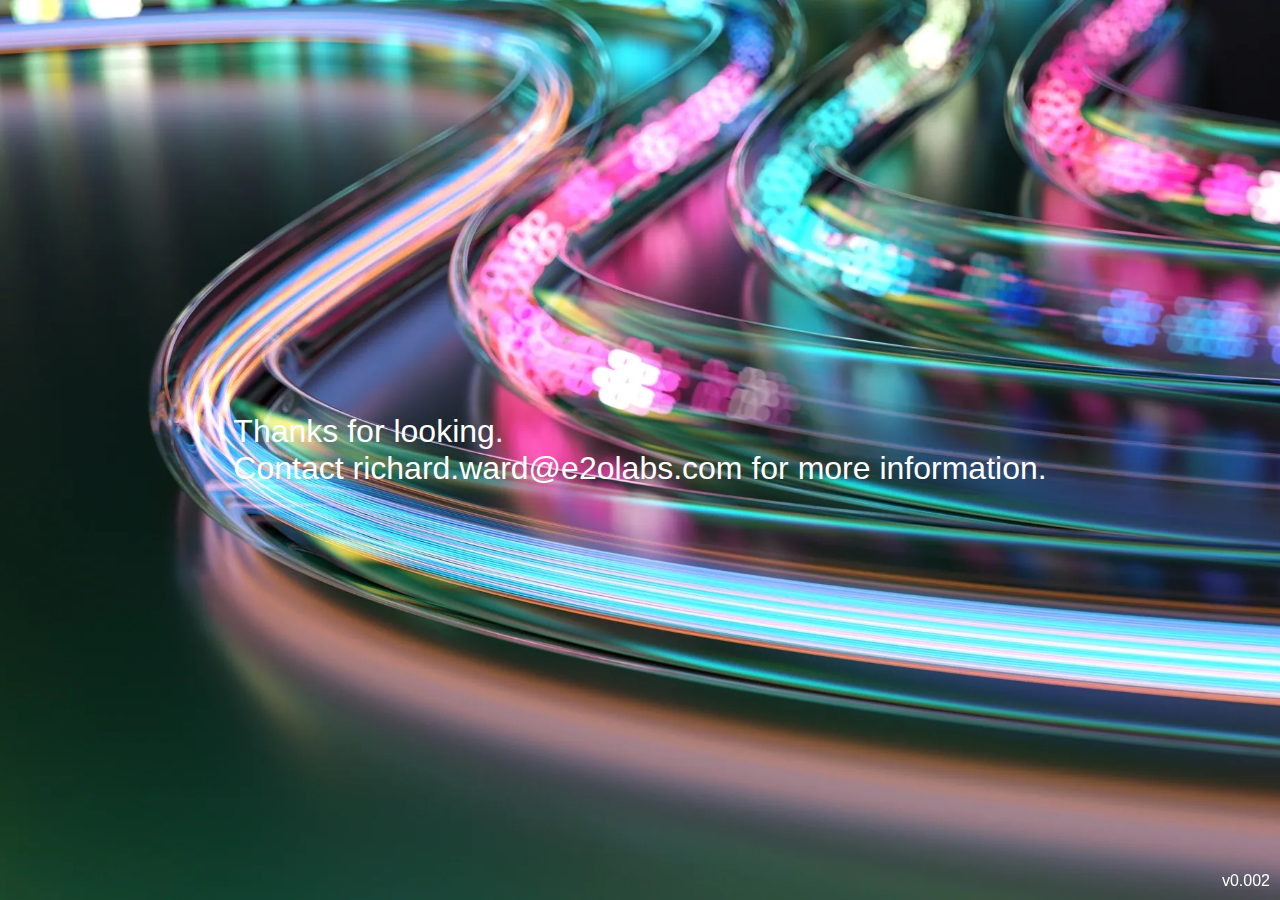
<file: index.html>
<!DOCTYPE html>
<html lang="en">
<head>
  <meta charset="UTF-8">
  <title>e2o Labs homepage</title>
  <style>
    html, body {
      margin: 0;
      padding: 0;
      height: 100%;
    }

    body {
      /* Replace bg.jpg with your image file */
      background: url("2204318092.webp") no-repeat center center fixed;
      background-size: cover;
      font-family: Arial, sans-serif;
    }

    .content {
      height: 100%;
      display: flex;
      align-items: center;
      justify-content: center;
      color: white;
    }

    a.empty-link {
      color: white;
      text-decoration: none;
      font-size: 24px;
    }
      .bottom-right {
      position: fixed;
      bottom: 10px;   /* distance from bottom */
      right: 10px;    /* distance from right */
      font-family: Arial, sans-serif;
      font-size: 16px;
      color: white;
    }

  </style>
  <link rel="stylesheet" href="web.css">
</head>
<body>
  <div class="content">
    <!-- Empty (placeholder) link -->
    <a href="#" class="empty-link"></a>
    <div>Thanks for looking.<br>Contact richard.ward@e2olabs.com for more information.</div>
  </div>
  <div class="bottom-right">v0.002</div>
</body>
</html>
</file>
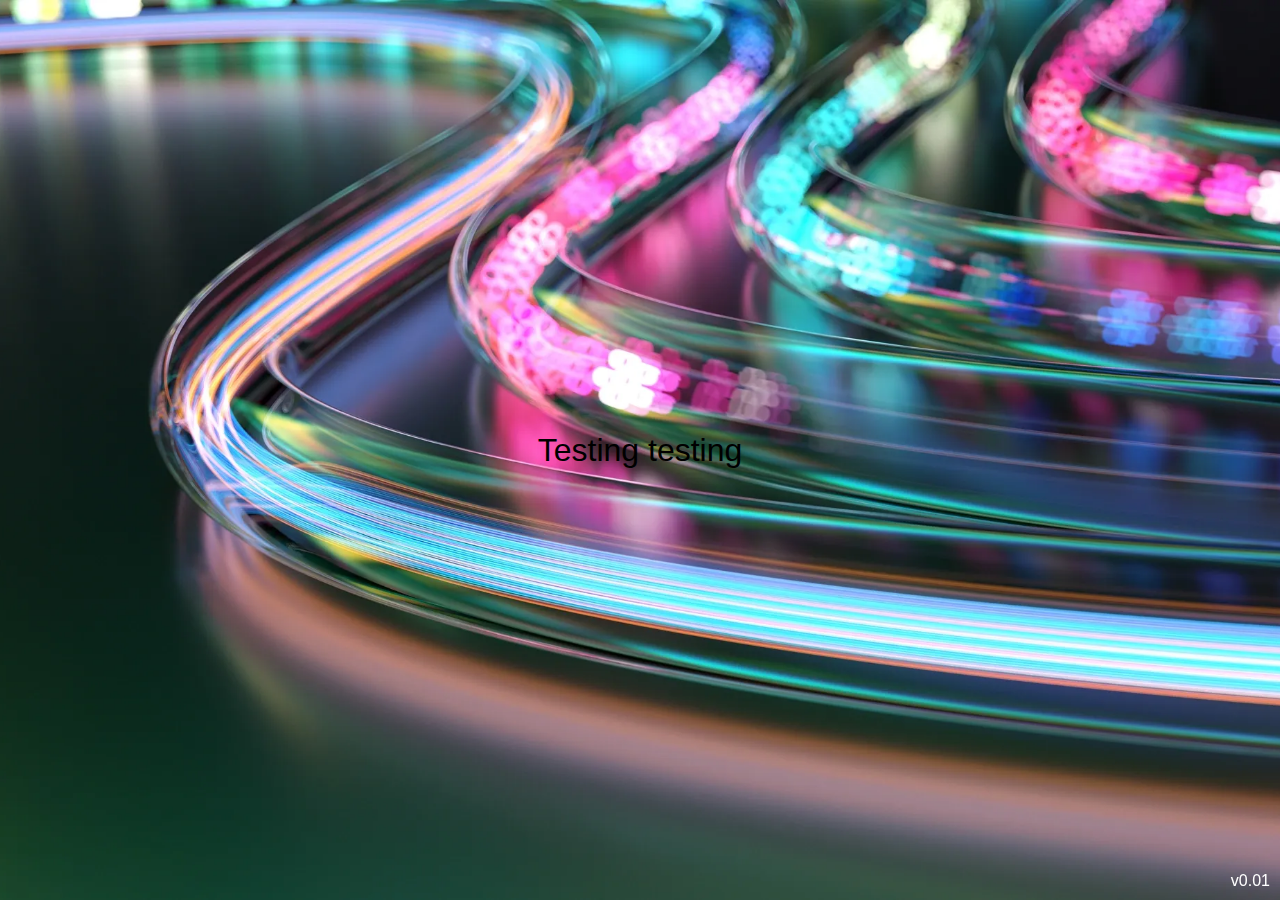
<file: ind_tmp.html>
<!DOCTYPE html>
<html lang="en">
<head>
  <meta charset="UTF-8">
  <title>e2o Labs homepage</title>
  <style>
    html, body {
      margin: 0;
      padding: 0;
      height: 100%;
    }

    body {
      /* Replace bg.jpg with your image file */
      background: url("2204318092.webp") no-repeat center center fixed;
      background-size: cover;
      font-family: Arial, sans-serif;
    }

    .content {
      height: 100%;
      display: flex;
      align-items: center;
      justify-content: center;
    }

    a.empty-link {
      color: white;
      text-decoration: none;
      font-size: 24px;
    }
      .bottom-right {
      position: fixed;
      bottom: 10px;   /* distance from bottom */
      right: 10px;    /* distance from right */
      font-family: Arial, sans-serif;
      font-size: 16px;
      color: white;
    }

  </style>
  <link rel="stylesheet" href="web.css">
</head>
<body>
  <div class="content">
    <!-- Empty (placeholder) link -->
    <a href="#" class="empty-link"></a>
    <div>Testing testing</div>
  </div>
  <div class="bottom-right">v0.01</div>
</body>
</html>
</file>
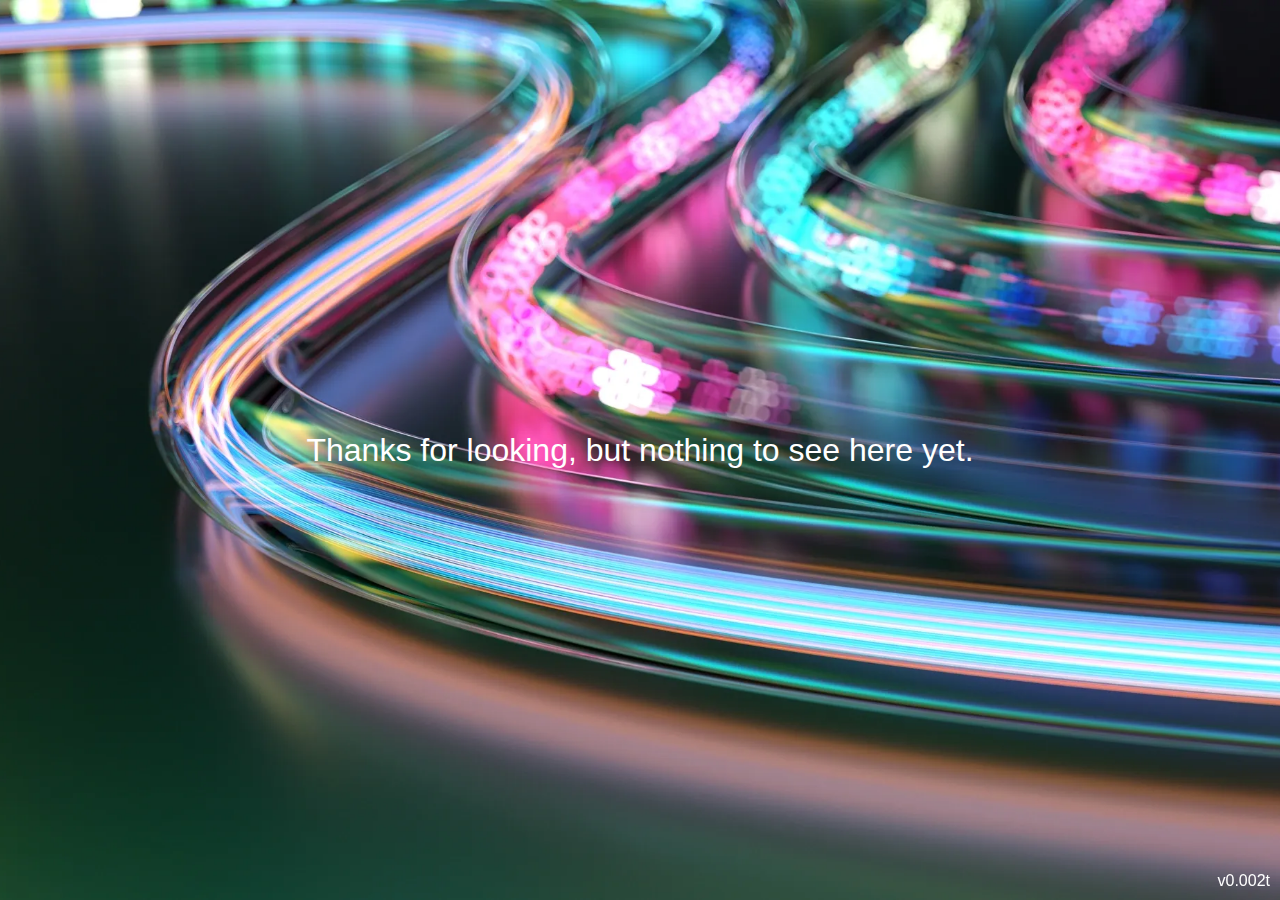
<file: index_tmp.html>
<!DOCTYPE html>
<html lang="en">
<head>
  <meta charset="UTF-8">
  <title>e2o Labs homepage</title>
  <style>
    html, body {
      margin: 0;
      padding: 0;
      height: 100%;
    }

    body {
      /* Replace bg.jpg with your image file */
      background: url("2204318092.webp") no-repeat center center fixed;
      background-size: cover;
      font-family: Arial, sans-serif;
    }

    .content {
      height: 100%;
      display: flex;
      align-items: center;
      justify-content: center;
      color: white;
    }

    a.empty-link {
      color: white;
      text-decoration: none;
      font-size: 24px;
    }
      .bottom-right {
      position: fixed;
      bottom: 10px;   /* distance from bottom */
      right: 10px;    /* distance from right */
      font-family: Arial, sans-serif;
      font-size: 16px;
      color: white;
    }

  </style>
  <link rel="stylesheet" href="web.css">
</head>
<body>
  <div class="content">
    <!-- Empty (placeholder) link -->
    <a href="#" class="empty-link"></a>
    <div>Thanks for looking, but nothing to see here yet.</div>
  </div>
  <div class="bottom-right">v0.002t</div>
</body>
</html>
</file>
<file: web.css>
/* web.css -  starter stylesheet */

/* Body text scales with screen size, but stays readable */
body {
  font-size: clamp(32px, 4vw, 32px);
}

/* Heading that grows more on large screens */
h1 {
  font-size: clamp(24px, 5vw, 48px);
}
</file>
